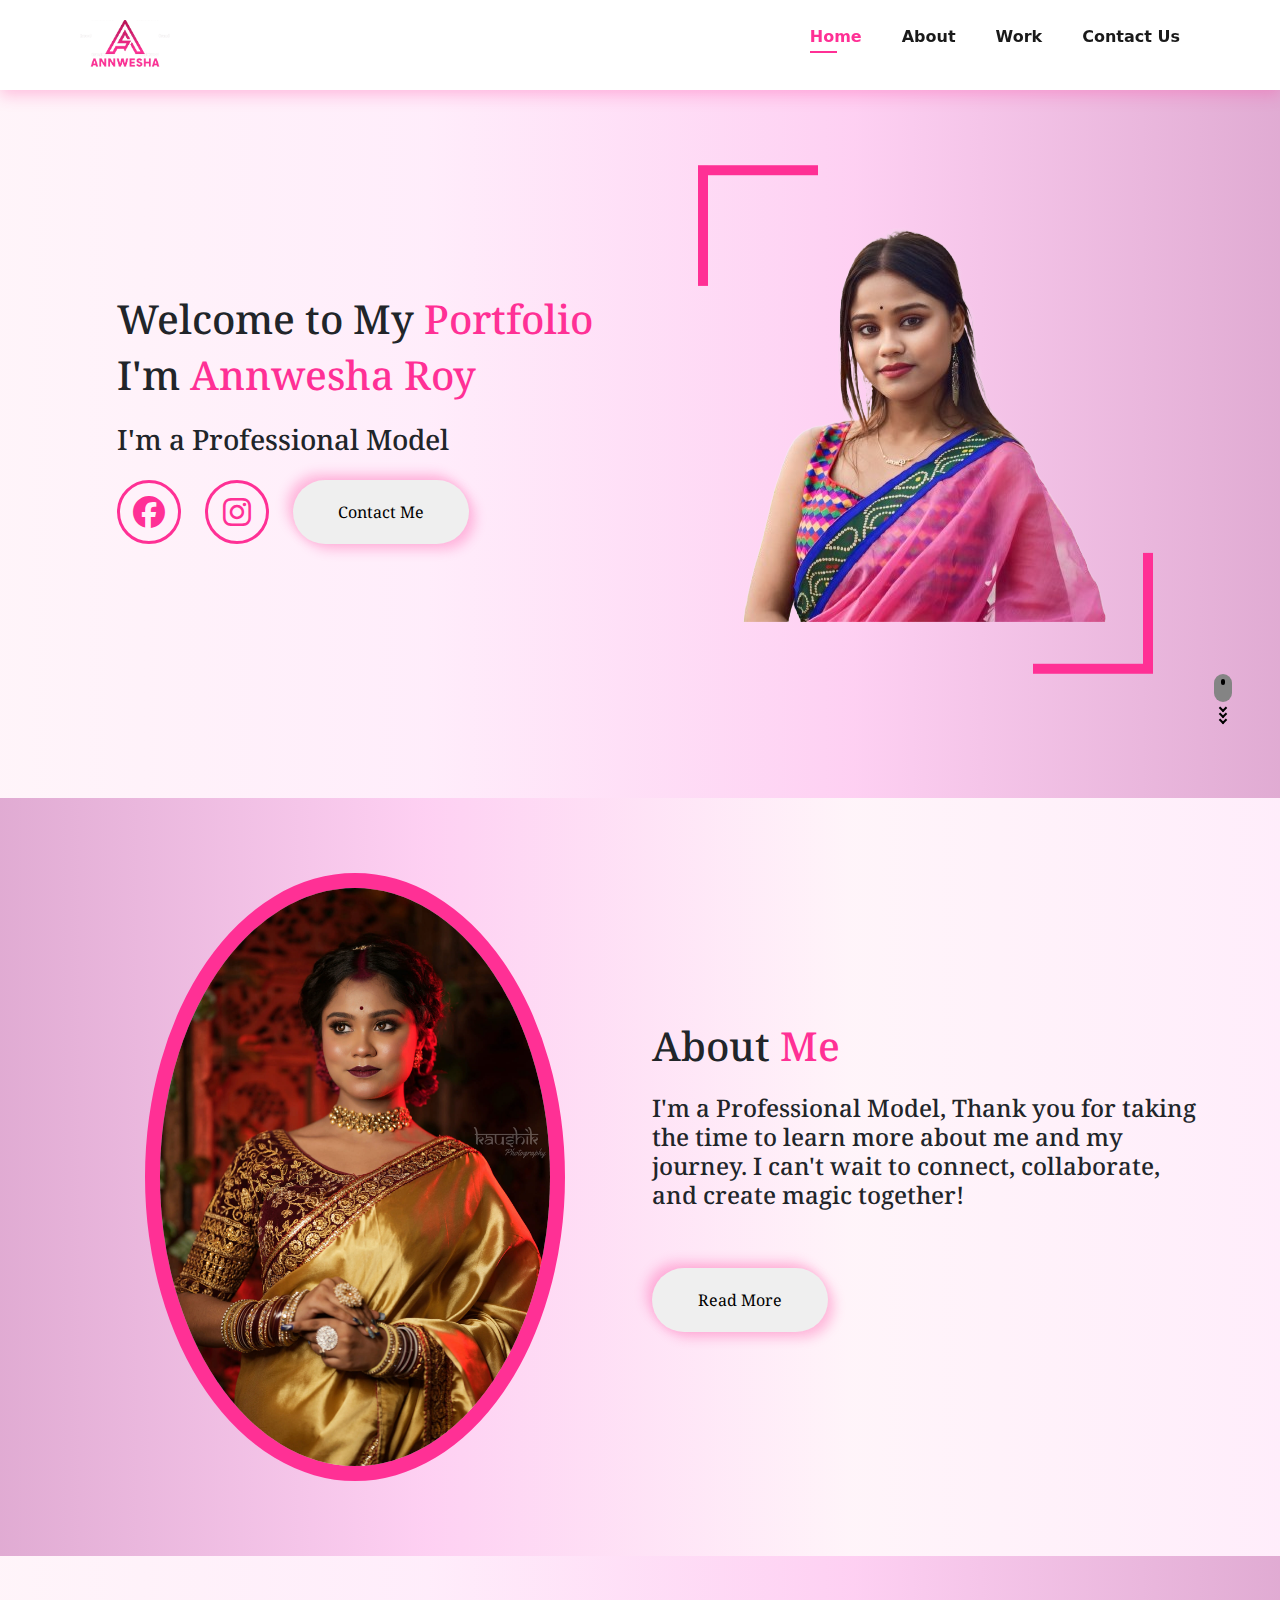
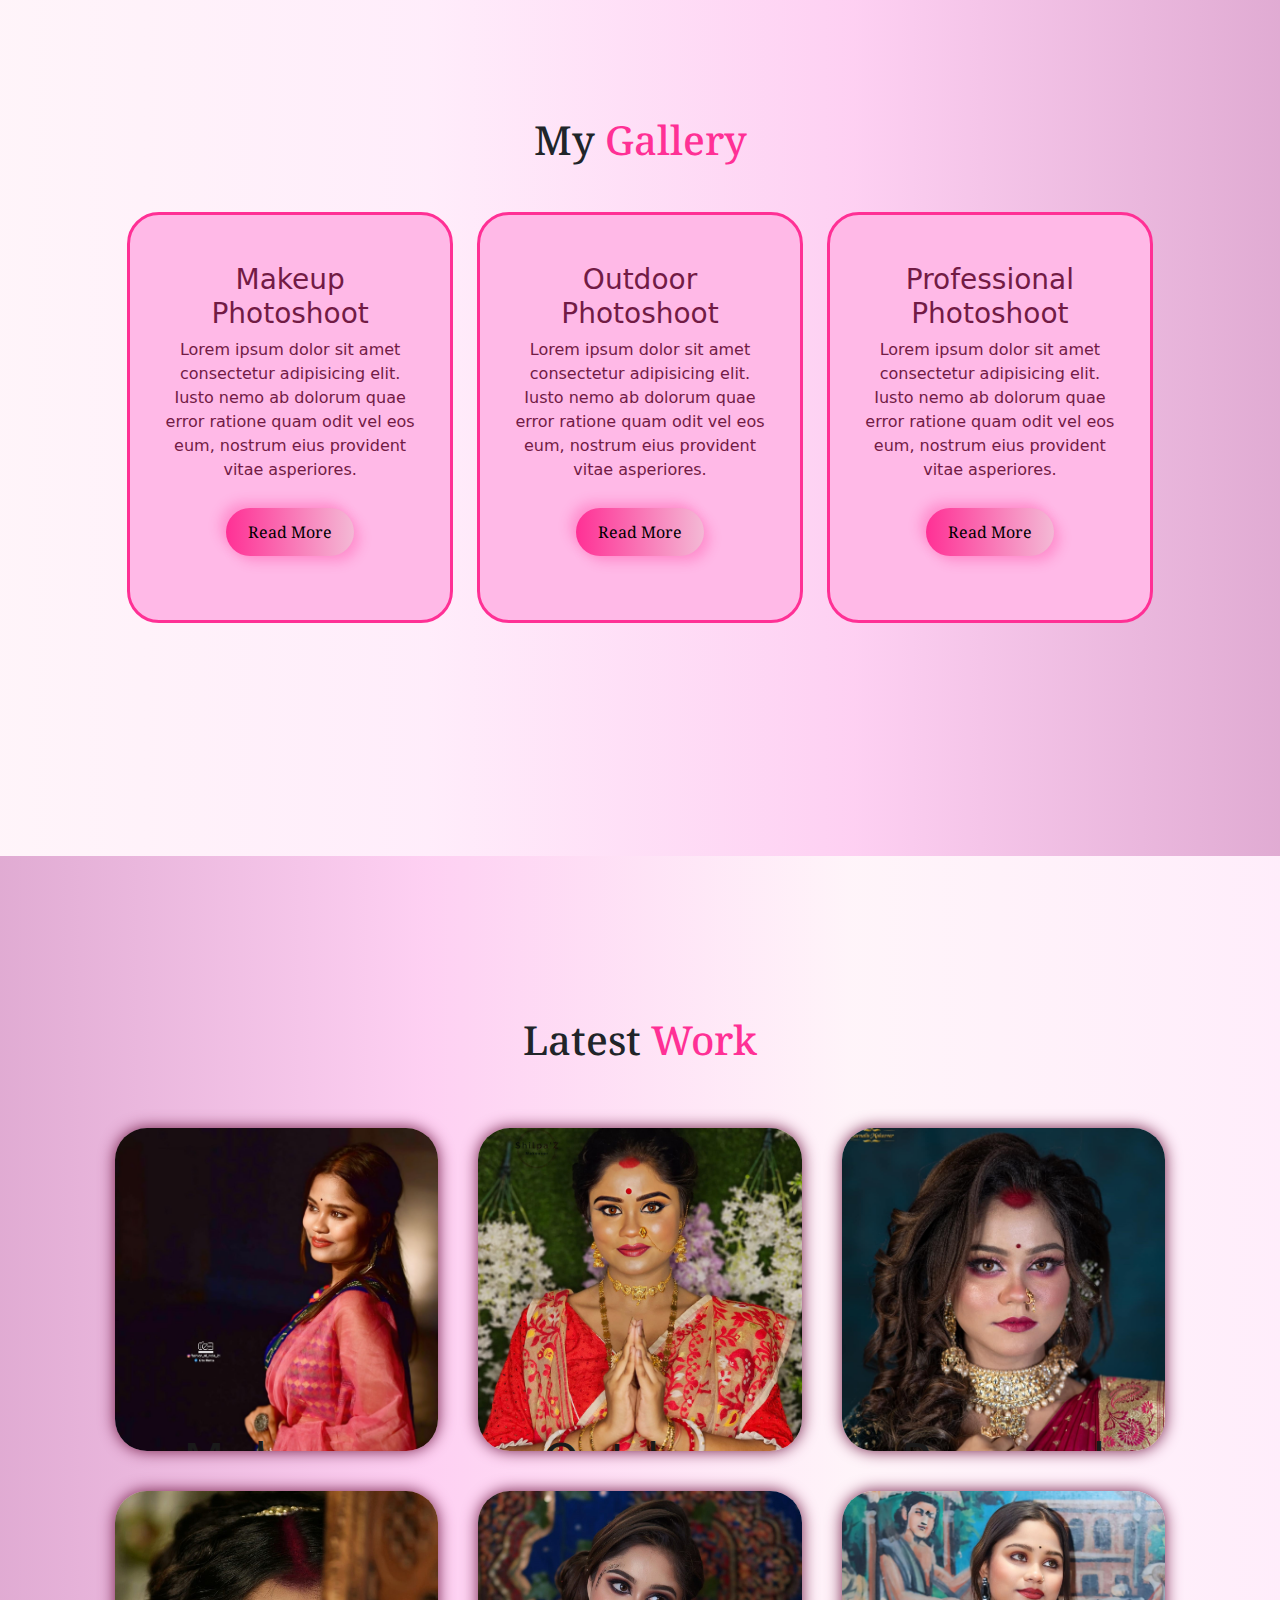
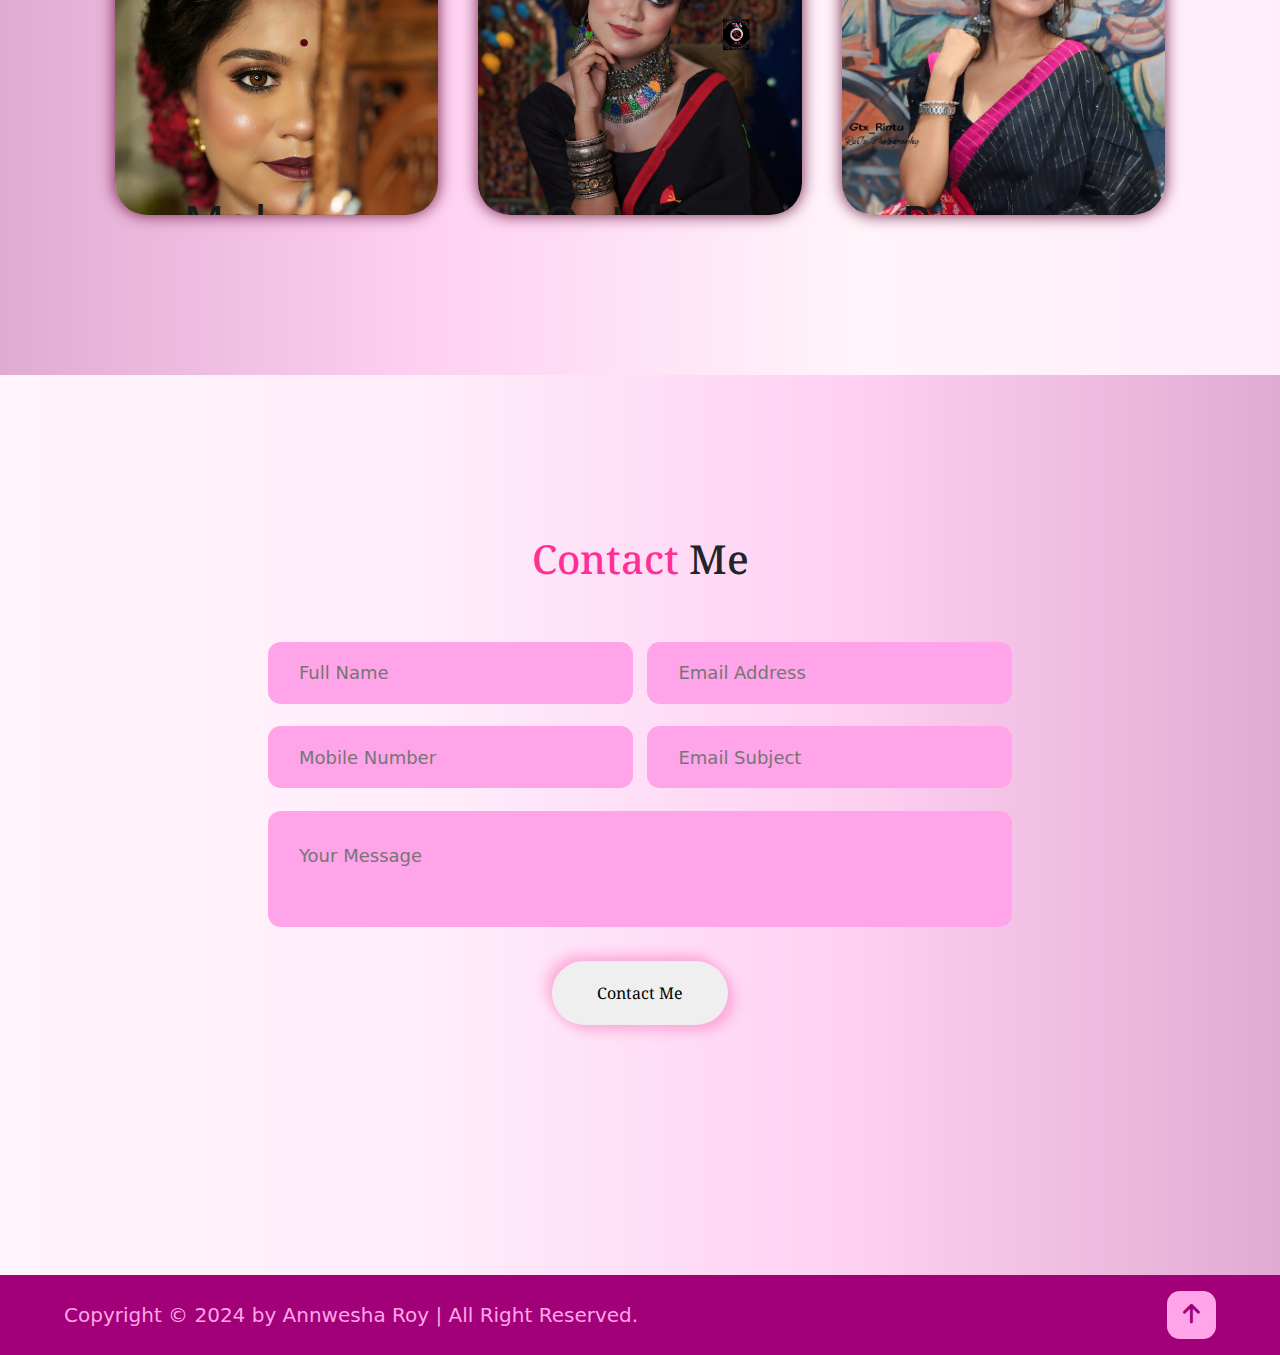
<file: index.html>
<!DOCTYPE html>
<html lang="en">
<head>
    <meta charset="UTF-8">
    <meta name="viewport" content="width=device-width, initial-scale=1.0">
    <title>Annwesha</title>
    <link rel="shortcut icon" type="x-icon" href="images/logo_tab.png">
    <link rel="stylesheet" href="style.css">
    <link href="https://cdn.jsdelivr.net/npm/bootstrap@5.0.2/dist/css/bootstrap.min.css" rel="stylesheet">
    <link rel="stylesheet" href="https://cdnjs.cloudflare.com/ajax/libs/font-awesome/6.5.2/css/all.min.css" />
</head>
<body>
    
    <!-- Header Start -->
    <section id="header" class="header">
        <a href="#"><img src="image/large.png" class="logo" alt=""></a>
        <div>
            <ul id="navbar">
                <li><a class="active" href="index.html">Home</a></li>
                <li><a href="#about_us">About</a></li>
<!--                 <li><a href="my_work.html">Gallery</a></li> -->
                <li><a href="my_work.html">Work</a></li>
                <li><a href="#contact">Contact Us</a></li>
                <a href="#" id="close"><i class="fa-solid fa-x"></i></a>
            </ul>
        </div>
        <div id="mobile">
            <i id="bar" class="fas fa-outdent"></i>
        </div>
    </section>
    <!-- Header End -->

    <!-- Home Section Start -->
    <section class="home">
        <div class="container">
            <div class="row">
                <div class="col-md-6 justify-content-center d-flex align-items-center">
                    <div class="hero_text">
                        <h1>Welcome to My<span style="color: #FF3095;"> Portfolio</span></h1>
                        <h1>I'm <span style="color: #FF3095;">Annwesha Roy</span></h1>
                        <h3>I'm a Professional Model</h3>
                        <div class="social-media">
                            <a href="https://www.facebook.com/RonyAdhiAyush"><i class="fa-brands fa-facebook"></i></a>
                            <a href="https://www.instagram.com/ayush_dey_00/"><i class="fa-brands fa-instagram"></i></a>
                            <button> Contact Me
                            </button>
                        </div>
                    </div>
                </div>
                <div class="col-md-6">
                    <div class="image_hero">
                        <img src="image/annwesha_hero.png" alt="">
                    </div>
                </div>
            </div>
        </div>
        <div class="mouse_scroll_main d-flex justify-content-end px-5">
            <div class="mouse-icon">
                <div class="mouse"></div>
                <span class="arrow arrow-01"></span>
                <span class="arrow arrow-02"></span>
                <span class="arrow arrow-03"></span>
            </div>
        </div>
    </section>
    <!-- Home Section End -->

    <!-- About Us Section Start -->
    <section class="about_us" id="about_us">
        <div class="container">
            <div class="row">
                <div class="col-md-6 justify-content-center d-flex align-items-center">
                    <div class="about_us_img">
                        <img src="image/about(1).jpg" alt="">
                    </div>
                </div>
                <div class="col-md-6 d-flex align-items-center">
                    <div class="hero_text">
                        <h1>About<span style="color: #FF3095;"> Me</span></h1>
                        <h4>I'm a Professional Model, Thank you for taking the time to learn more about me and my journey. I can't wait to connect, collaborate, and create magic together!</h4>
                        <button>Read More
                        </button>
                    </div>
                </div>
        </div>
        
    </section>
    <!-- About Us Section End -->

    <!-- Gallery section Start -->
    <section class="gallery" id="gallery">
        <div class="container">
            <h1>My <span style="color: #FF3095;">Gallery</span></h1>
            <div class="row mt-5">
                <div class="col-md-4">
                    <div class="services-container">
                        <div class="services-box">
                            <h3>Makeup Photoshoot</h3>
                            <p>Lorem ipsum dolor sit amet consectetur adipisicing elit. Iusto nemo ab dolorum quae error ratione quam odit vel eos eum, nostrum eius provident vitae asperiores.</p>
                            <button>Read More
                            </button>
                        </div>
                    </div>
                </div>
                <div class="col-md-4">
                    <div class="services-container">
                        <div class="services-box">
                            <h3>Outdoor Photoshoot</h3>
                            <p>Lorem ipsum dolor sit amet consectetur adipisicing elit. Iusto nemo ab dolorum quae error ratione quam odit vel eos eum, nostrum eius provident vitae asperiores.</p>
                            <button>Read More
                            </button>
                        </div>
                    </div>
                </div>
                <div class="col-md-4">
                    <div class="services-container">
                        <div class="services-box">
                            <h3>Professional Photoshoot</h3>
                            <p>Lorem ipsum dolor sit amet consectetur adipisicing elit. Iusto nemo ab dolorum quae error ratione quam odit vel eos eum, nostrum eius provident vitae asperiores.</p>
                            <button>Read More
                            </button>
                        </div>
                    </div>
                </div>
            </div>
        </div>
    </section>
    <!-- Gallery section End -->

    <!-- Letest Work Section Start -->
    <section class="letest_work" id="work">
            <h1 class="heading">Latest <span style="color: #FF3095;">Work</span></h1>
            <div class="portfolio-container mt-5">
                <div class="portfolio-box">
                    <img src="image/annu_gallery_12(1).jpg" alt="">
                    <a href="my_work.html">
                        <div class="portfolio-layer">
                            <h4>Makeup Photoshoot</h4>
                            <p>Lorem ipsum dolor, sit amet consectetur adipisicing elit.</p>
                            <i class="fa-solid fa-arrow-up-right-from-square"></i>
                        </div>
                    </a>
                </div>
                <div class="portfolio-box">
                    <img src="image/annu_gallery_4(3).jpg" alt="">
                    <a href="my_work.html">
                        <div class="portfolio-layer">
                            <h4>Outdoor Photoshoot</h4>
                            <p>Lorem ipsum dolor, sit amet consectetur adipisicing elit.</p>
                            <i class="fa-solid fa-arrow-up-right-from-square"></i>
                        </div>
                    </a>
                </div>
                <div class="portfolio-box">
                    <img src="image/annu_gallery_5.jpg" alt="">
                    <a href="my_work.html">
                        <div class="portfolio-layer">
                            <h4>Personal Photoshoot</h4>
                            <p>Lorem ipsum dolor, sit amet consectetur adipisicing elit.</p>
                            <i class="fa-solid fa-arrow-up-right-from-square"></i>
                        </div>
                    </a>
                </div>
                <div class="portfolio-box">
                    <img src="image/annu_gallery_1(5).jpg" alt="">
                    <a href="my_work.html">
                        <div class="portfolio-layer">
                            <h4>Makeup Photoshoot</h4>
                            <p>Lorem ipsum dolor, sit amet consectetur adipisicing elit.</p>
                            <i class="fa-solid fa-arrow-up-right-from-square"></i>
                        </div>
                    </a>
                </div>
                <div class="portfolio-box">
                    <img src="image/annu_gallery_1(2).jpg" alt="">
                    <a href="my_work.html">
                        <div class="portfolio-layer">
                            <h4>Outdoor Photoshoot</h4>
                            <p>Lorem ipsum dolor, sit amet consectetur adipisicing elit.</p>
                            <i class="fa-solid fa-arrow-up-right-from-square"></i>
                        </div>
                    </a>
                </div>
                <div class="portfolio-box">
                    <img src="image/annu_gallery_1(6).jpg" alt="">
                    <a href="my_work.html">
                        <div class="portfolio-layer">
                            <h4>Personal Photoshoot</h4>
                            <p>Lorem ipsum dolor, sit amet consectetur adipisicing elit.</p>
                            <i class="fa-solid fa-arrow-up-right-from-square"></i>
                        </div>
                    </a>
                </div>
            </div>
    </section>
    <!-- Letest Work Section End -->

    <!-- Contact Section Start -->
    <section class="contact" id="contact">
        <h1 class="heading"><span style="color: #FF3095;">Contact</span> Me</h1>
        <div class="container">
            <form action="#">
                <div class="input-box">
                    <input type="text" name="name" id="name" required placeholder="Full Name">
                    <input type="text" name="email" id="email" required placeholder="Email Address">
                </div>
                <div class="input-box">
                    <input type="Number" name="number" id="number" required placeholder="Mobile Number">
                    <input type="text" name="subject" id="subject" required placeholder="Email Subject">
                </div>
                <textarea name="message" id="message" required placeholder="Your Message"></textarea>
                <button class="mt-3"> Contact Me
                </button>
            </form>
        </div>
    </section>
    <!-- Contact Section End -->

    <!-- Footer Section Start -->
    <footer class="footer">
        <div class="footer-text">
            <p>Copyright &copy; 2024 by Annwesha Roy | All Right Reserved.</p>
        </div>
        <a href="#home">
            <div class="footer-iconTop">
                <i class="fa-solid fa-arrow-up"></i>
            </div>
        </a>
    </footer>
    <!-- Footer Section End -->

    <script src="script.js"></script>
    
    <script src="https://cdn.jsdelivr.net/npm/@popperjs/core@2.9.2/dist/umd/popper.min.js"></script>
    <script src="https://cdn.jsdelivr.net/npm/bootstrap@5.0.2/dist/js/bootstrap.min.js"></script>
</body>
</html>
</file>
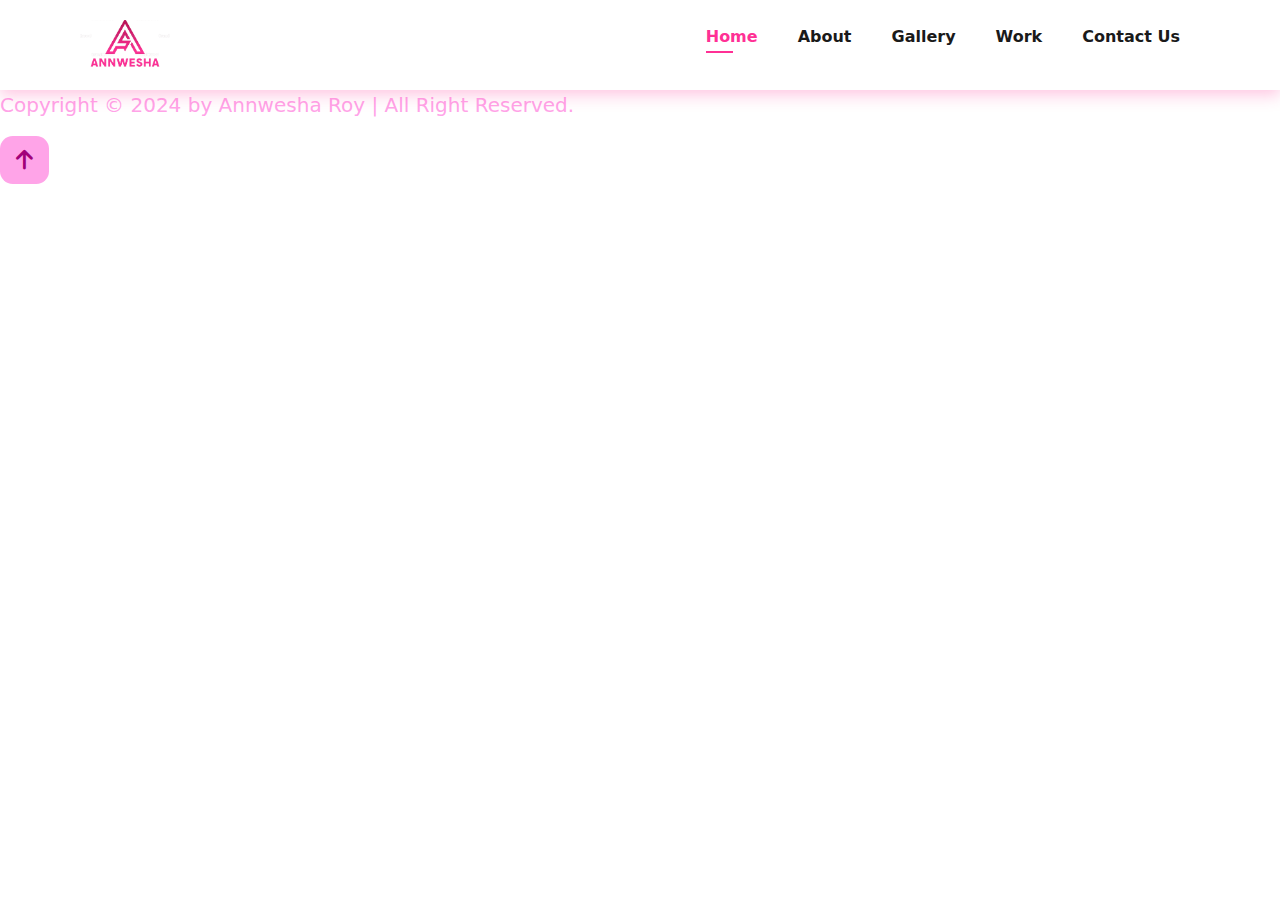
<file: gallery.html>
<!DOCTYPE html>
<html lang="en">
<head>
    <meta charset="UTF-8">
    <meta name="viewport" content="width=device-width, initial-scale=1.0">
    <title>Annwesha</title>
    <link rel="shortcut icon" type="x-icon" href="images/logo_tab.png">
    <link rel="stylesheet" href="style.css">
    <link href="https://cdn.jsdelivr.net/npm/bootstrap@5.0.2/dist/css/bootstrap.min.css" rel="stylesheet">
    <link rel="stylesheet" href="https://cdnjs.cloudflare.com/ajax/libs/font-awesome/6.5.2/css/all.min.css" />
</head>
<body>
    
    <!-- Header Start -->
    <section id="gallery_header" class="header">
        <a href="#"><img src="image/large.png" class="logo" alt=""></a>
        <div>
            <ul id="gallery_navbar">
                <li><a class="active" href="index.html">Home</a></li>
                <li><a href="#about_us">About</a></li>
                <li><a href="#gallery">Gallery</a></li>
                <li><a href="my_work.html">Work</a></li>
                <li><a href="#contact">Contact Us</a></li>
                <a href="#" id="gallery_close"><i class="fa-solid fa-x"></i></a>
            </ul>
        </div>
        <div id="mobile">
            <i id="gallery_bar" class="fas fa-outdent"></i>
        </div>
    </section>
    <!-- Header End -->



    <!-- Footer Section Start -->
    <footer class="gallery_footer">
        <div class="footer-text">
            <p>Copyright &copy; 2024 by Annwesha Roy | All Right Reserved.</p>
        </div>
        <a href="#home">
            <div class="footer-iconTop">
                <i class="fa-solid fa-arrow-up"></i>
            </div>
        </a>
    </footer>
    <!-- Footer Section End -->

    <script src="script.js"></script>
    
    <script src="https://cdn.jsdelivr.net/npm/@popperjs/core@2.9.2/dist/umd/popper.min.js"></script>
    <script src="https://cdn.jsdelivr.net/npm/bootstrap@5.0.2/dist/js/bootstrap.min.js"></script>
</body>
</html>
</file>
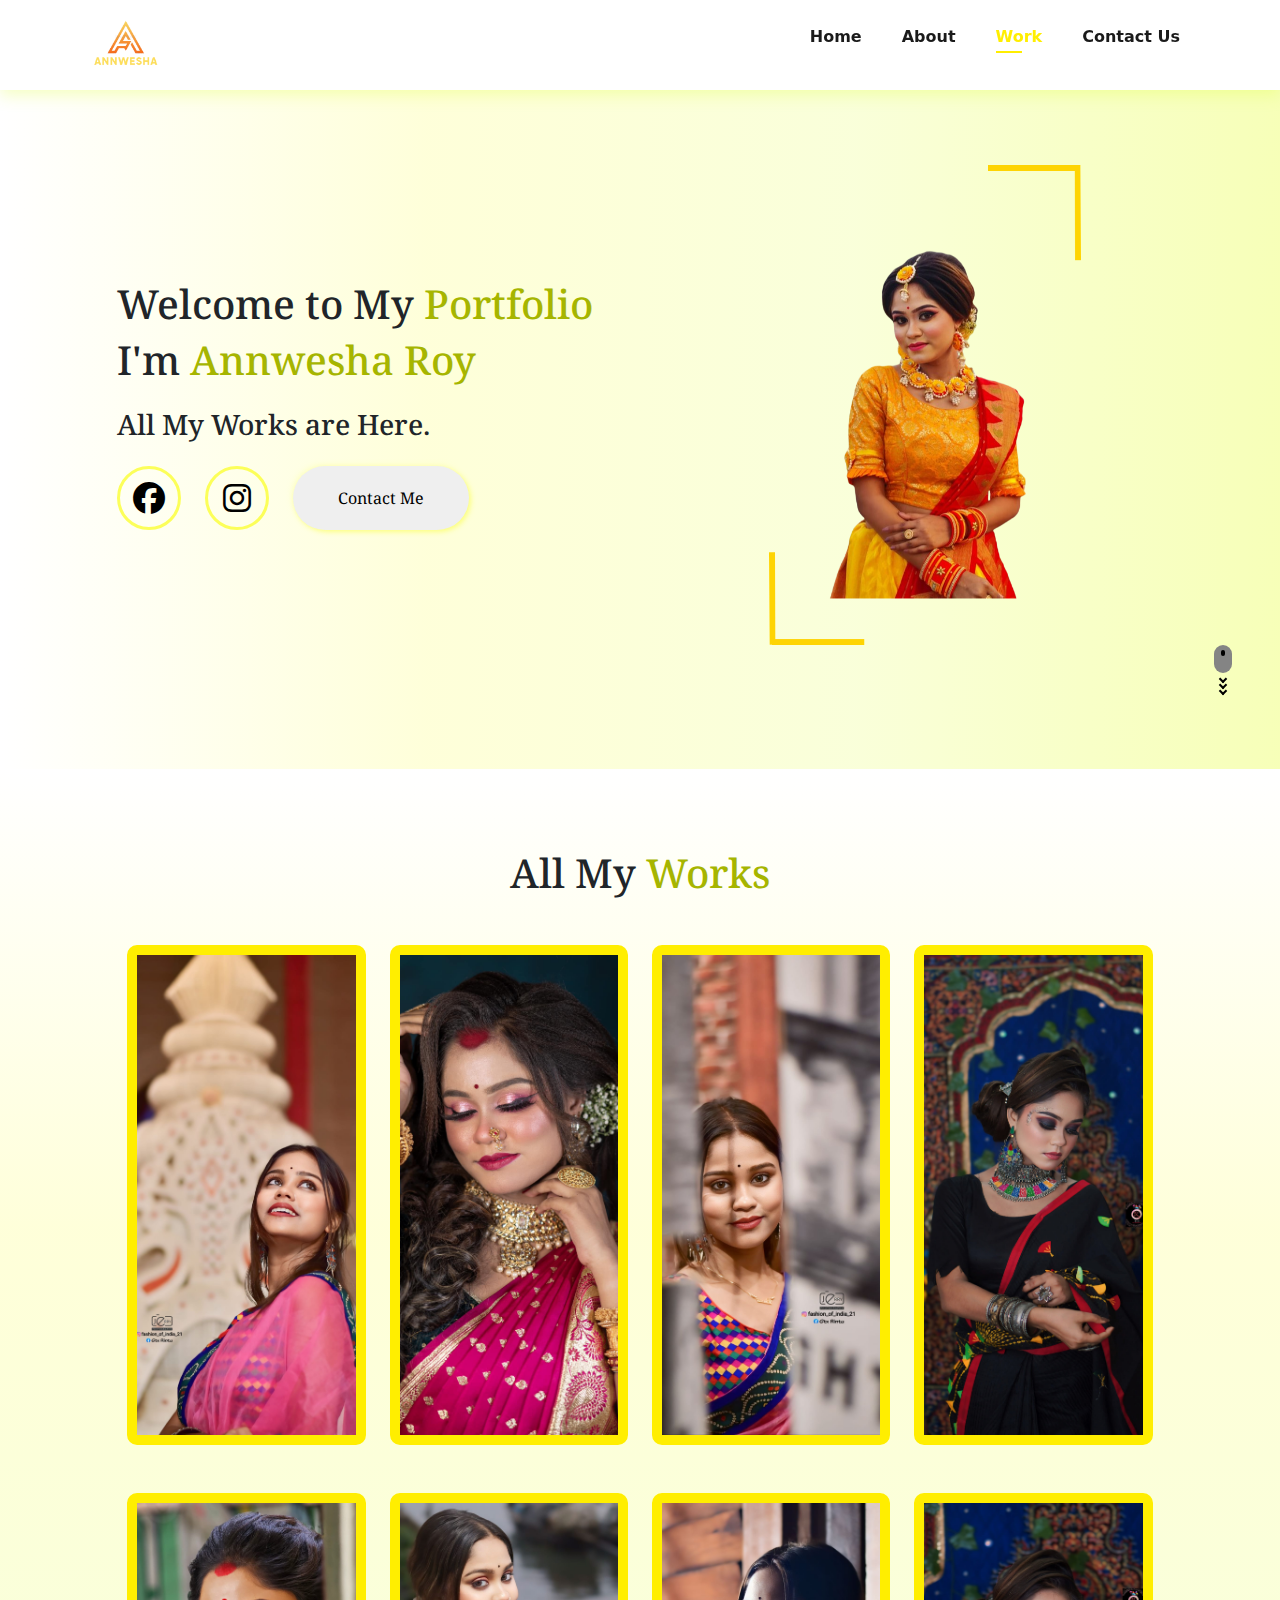
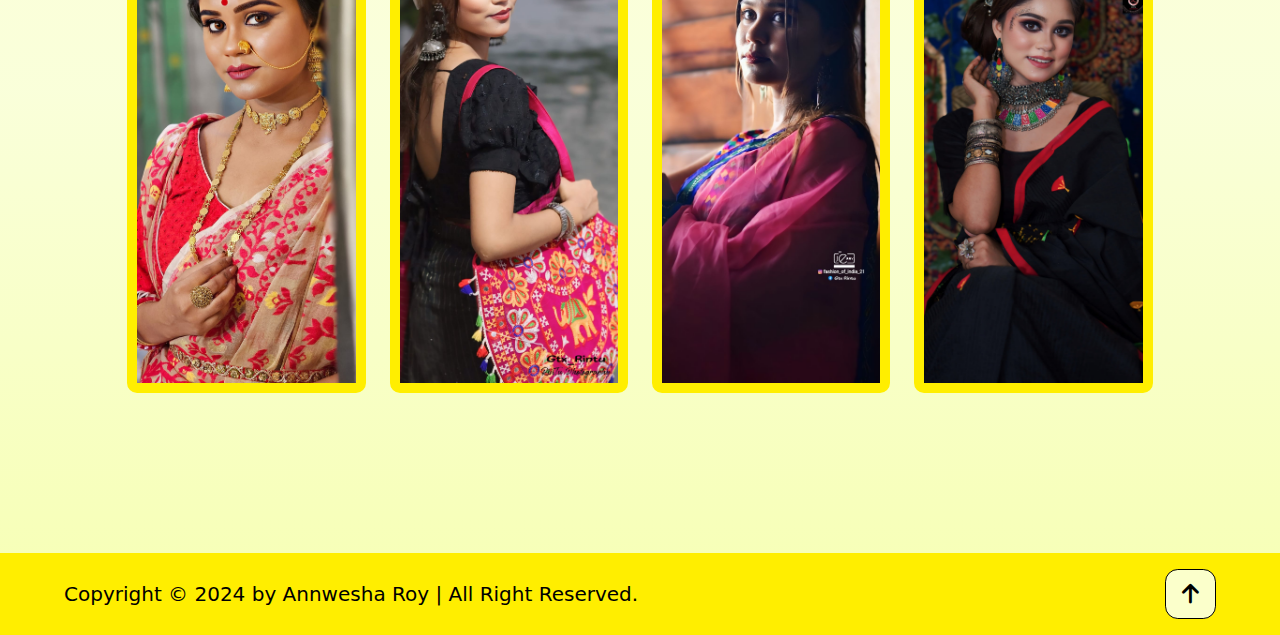
<file: my_work.html>
<!DOCTYPE html>
<html lang="en">
<head>
    <meta charset="UTF-8">
    <meta name="viewport" content="width=device-width, initial-scale=1.0">
    <title>Annwesha</title>
    <link rel="shortcut icon" type="x-icon" href="images/logo_tab.png">
    <link rel="stylesheet" href="style.css">
    <link href="https://cdn.jsdelivr.net/npm/bootstrap@5.0.2/dist/css/bootstrap.min.css" rel="stylesheet">
    <link rel="stylesheet" href="https://cdnjs.cloudflare.com/ajax/libs/font-awesome/6.5.2/css/all.min.css" />
</head>
<body>
    <!-- Header Start -->
    <section id="header_letest" class="header_letest">
        <a href="#"><img src="image/logo_2.png" class="logo" alt=""></a>
        <div>
            <ul id="latest_navbar">
                <li><a href="./index.html#home">Home</a></li>
                <li><a href="./index.html#about">About</a></li>
<!--                 <li><a href="my_work.html">Gallery</a></li> -->
                <li><a class="active" href="#work">Work</a></li>
                <li><a href="./index.html#contact">Contact Us</a></li>
                <a href="#" id="latest_close"><i class="fa-solid fa-x"></i></a>
            </ul>
        </div>
        <div id="mobile">
            <i id="latest_bar" class="fas fa-outdent"></i>
        </div>
    </section>
    <!-- Header End -->

    <!-- Home Section Start -->
    <section class="latest_home">
        <div class="container">
            <div class="row">
                <div class="col-md-6 justify-content-center d-flex align-items-center">
                    <div class="hero_text">
                        <h1>Welcome to My<span style="color: #a6b500;"> Portfolio</span></h1>
                        <h1>I'm <span style="color: #a6b500;">Annwesha Roy</span></h1>
                        <h3>All My Works are Here.</h3>
                        <div class="social-media">
                            <a href="https://www.facebook.com/RonyAdhiAyush"><i class="fa-brands fa-facebook"></i></a>
                            <a href="https://www.instagram.com/ayush_dey_00/"><i class="fa-brands fa-instagram"></i></a>
                            <button> Contact Me
                            </button>
                        </div>
                    </div>
                </div>
                <div class="col-md-6">
                    <div class="image_hero">
                        <img src="image/hero-latest.png" style="max-height: 30rem;" alt="">
                    </div>
                </div>
            </div>
        </div>
        <div class="mouse_scroll_main d-flex justify-content-end px-5">
            <div class="mouse-icon">
                <div class="mouse"></div>
                <span class="arrow arrow-01"></span>
                <span class="arrow arrow-02"></span>
                <span class="arrow arrow-03"></span>
            </div>
        </div>
    </section>
    <!-- Home Section End -->

    <!-- All Work Section Start -->
    <section class="all_my_works">
        <h1>All My <span style="color: #a6b500;">Works</span></h1>
        <div class="container mt-5">
            <div class="row">
                <div class="col-md-3">
                    <div class="image_of_works">
                        <img src="image/annu_gallery_7(1).jpg" class="img-fluid" alt="">
                    </div>
                </div>
                <div class="col-md-3">
                    <div class="image_of_works">
                        <img src="image/annu_gallery_4.jpg" class="img-fluid" alt="">
                    </div>
                </div>
                <div class="col-md-3">
                    <div class="image_of_works">
                        <img src="image/annu_gallery_6(1).jpg" class="img-fluid" alt="">
                    </div>
                </div>
                <div class="col-md-3">
                    <div class="image_of_works">
                        <img src="image/annu_gallery_5(2).jpg" class="img-fluid" alt="">
                    </div>
                </div>
            </div>
            <div class="row mt-5">
                <div class="col-md-3">
                    <div class="image_of_works">
                        <img src="image/annu_gallery_3(3).jpg" class="img-fluid" alt="">
                    </div>
                </div>
                <div class="col-md-3">
                    <div class="image_of_works">
                        <img src="image/annu_gallery_3(4).jpg" class="img-fluid" alt="">
                    </div>
                </div>
                <div class="col-md-3">
                    <div class="image_of_works">
                        <img src="image/annu_gallery_14(1).jpg" class="img-fluid" alt="">
                    </div>
                </div>
                <div class="col-md-3">
                    <div class="image_of_works">
                        <img src="image/annu_gallery_4(2).jpg" class="img-fluid" alt="">
                    </div>
                </div>
            </div>
        </div>
    </section>
    <!-- All Work Section End -->

    <!-- Footer Section Start -->
    <footer class="my_work_footer">
        <div class="footer-text">
            <p>Copyright &copy; 2024 by Annwesha Roy | All Right Reserved.</p>
        </div>
        <a href="#home">
            <div class="footer-iconTop">
                <i class="fa-solid fa-arrow-up"></i>
            </div>
        </a>
    </footer>
    <!-- Footer Section End -->

    <script src="script.js"></script>
    
    <script src="https://cdn.jsdelivr.net/npm/@popperjs/core@2.9.2/dist/umd/popper.min.js"></script>
    <script src="https://cdn.jsdelivr.net/npm/bootstrap@5.0.2/dist/js/bootstrap.min.js"></script>
</body>
</html>
</file>
<file: style.css>
@import url('https://fonts.googleapis.com/css2?family=Noto+Serif:ital,wght@0,100..900;1,100..900&display=swap');
:root{
    --bg-text-color:#FF3095;
}
/* Header */
.logo{
    object-fit: cover;
    height: 50px;
    width: 90px;
}
#header{
    display: flex;
    align-items: center;
    justify-content: space-between;
    padding: 20px 80px;
    background-color: #ffffff;
    box-shadow: 0 5px 15px #ff309448;
    position: sticky;
    top: 0;
    z-index: 999999;
}
#navbar{
    display: flex;
    align-items: center;
    justify-content: center;
}
#navbar li{
    list-style-type: none;
    padding: 0 20px;
    position: relative;
}
#navbar li a{
    text-decoration: none;
    font-size: 16px;
    font-weight: 600;
    color: #1a1a1a;
    transition: 0.3s ease;
}
#navbar li a:hover,
#navbar li a.active{
    color: var(--bg-text-color);
}
#navbar li a.active::after,
#navbar li a:hover::after{
    content: "";
    width: 30%;
    height: 2px;
    background: var(--bg-text-color);
    position: absolute;
    bottom: -4px;
    left: 20px;
}
#mobile,
#close{
    display: none;
    align-items: center;
}
.header #navbar i{
    color: var(--bg-text-color);
}
.header #mobile i{
    color: var(--bg-text-color);
}
/* Navbar Responcive */
@media (max-width:856px){
    #navbar{
        display: flex;
        flex-direction: column;
        align-items: flex-start;
        justify-content: flex-start;
        position: fixed;
        top: 0;
        right: -300px;
        height: 100vh;
        width: 300px;
        background-color: #e3e6f3;
        box-shadow: 0 40px 60px rgba(0, 0, 0, 0.1);
        padding: 80px 0 0 10px;
        transition: 0.3s;
        z-index: 999;
    }
    #navbar.active{
        right: 0px;
    }
    #navbar li{
        margin-bottom: 25px;
    }
    #mobile{
        display: flex;
        align-items: center;
    }
    #mobile i{
        color: #1a1a1a;
        font-size: 24px;
        padding-left: 20px;
    }
    #close{
        display: block;
        position: absolute;
        top: 30px;
        left: 30px;
        color: #1a1a1a;
        font-size: 24px
    }
    #cart_bag{
        display: none;
    }
}
/* Header */

/* Home Section Start */
.home{
    padding: 75px 0;
    background-image: linear-gradient(to right, #ff30940d, #ffe1f898, #fb54d146, #a2007954);
}
.home .hero_text h1{
    font-family: "Noto Serif", serif;
}
.home .hero_text h3{
    margin-top: 1rem;
    font-family: "Noto Serif", serif;
}
.home .hero_text{
    display: flex;
    flex-direction: column;
}
.social-media{
    display: flex;
    align-items: center;
    margin-top: 1rem;
   }
.social-media a{
    display: inline-flex;
    justify-content: center;
    align-items: center;
    width: 4rem;
    height: 4rem;
    background: transparent;
    border: .2rem solid var(--bg-text-color);
    border-radius: 50%;
    font-size: 2rem;
    color: var(--bg-text-color);
    margin: 0 1.5rem 0 0;
    transition: .5s ease;
    text-decoration: none;
}
.social-media a:hover{
    background: var(--bg-text-color);
    color: black;
    box-shadow: 0 0 1rem var(--bg-text-color);
    width: 5rem;
    height: 5rem;
    font-size: 3rem;
}
.home button {
    width: 11em;
    height: 4em;
    border-radius: 30em;
    font-family: "Noto Serif", serif;
    border: none;
    position: relative;
    overflow: hidden;
    z-index: 1;
    box-shadow: 6px 6px 12px #ff309448,
                -6px -6px 12px #ff309448;
   }
   
.home button::before {
    content: '';
    width: 0;
    height: 4em;
    border-radius: 30em;
    position: absolute;
    top: 0;
    left: 0;
    background-image: linear-gradient(to right, #FF3095 0%, #ff309448 100%);
    transition: .5s ease;
    display: block;
    z-index: -1;
   }
   
.home button:hover::before {
    width: 11em;
   }

.home .image_hero{
    display: flex;
    justify-content: center;
}

/* Home Section End */

/* About Us Section Start */
.about_us{
    padding: 75px 0;
    background-image: linear-gradient(to right,  #a2007954,  #fb54d146, #ff30940d,#ffe1f898);
}
.about_us .about_us_img img{
    border: 15px solid #FF3095;
    border-radius: 50%;
    height: 38rem;
    background-color: #ffb9e7;
}
.about_us .hero_text h1{
    font-family: "Noto Serif", serif;
}
.about_us .hero_text h4{
    margin-top: 1rem;
    font-family: "Noto Serif", serif;
}
.about_us .hero_text{
    display: flex;
    flex-direction: column;
}
.about_us button {
    width: 11em;
    height: 4em;
    border-radius: 30em;
    font-family: "Noto Serif", serif;
    border: none;
    position: relative;
    overflow: hidden;
    z-index: 1;
    box-shadow: 6px 6px 12px #ff309448,
                -6px -6px 12px #ff309448;
    margin-top: 50px;
   }
   
.about_us button::before {
    content: '';
    width: 0;
    height: 4em;
    border-radius: 30em;
    position: absolute;
    top: 0;
    left: 0;
    background-image: linear-gradient(to right, #FF3095 0%, #ff309448 100%);
    transition: .5s ease;
    display: block;
    z-index: -1;
   }
   
.about_us button:hover::before {
    width: 11em;
   }
/* About Us Section End */

/* Gallery Section Start */
.gallery{
    padding: 10rem 9% 2rem;;
    background-image: linear-gradient(to right, #ff30940d, #ffe1f898, #fb54d146, #a2007954);
    min-height: 100vh;
}
.gallery h1{
    font-family: "Noto Serif", serif;
    text-align: center;
}
.services-container .services-box {
    flex: 1 1 30rem;
    background: #ffb9e7;
    padding: 3rem 2rem 4rem;
    color: #721b45;
    border-radius: 2rem;
    text-align: center;
    border: .2rem solid #FF3095;
    transition: .5s ease;
}
.services-container .services-box:hover {
    border-color: #ff309448;
    background-color: #a20079;
    color: #1a1a1a;
    transform: scale(1.02);
    box-shadow:  0 0 1.5rem #721b45;
}
.gallery button {
    width: 8em;
    height: 3em;
    border-radius: 30em;
    font-family: "Noto Serif", serif;
    border: none;
    position: relative;
    overflow: hidden;
    z-index: 1;
    box-shadow: 6px 6px 12px #ff309448,
                -6px -6px 12px #ff309448;
    margin-top: 10px;
    background-image: linear-gradient(to right, #FF3095 0%, #ff309448 100%);
   }
/* Gallery Section End */

/* Letest Work Section Start */
.letest_work{
    padding: 10rem 9% 10rem;
    background-image: linear-gradient(to right,  #a2007954,  #fb54d146, #ff30940d,#ffe1f898);
    min-height: 100vh;
    text-align: center;
}
.letest_work h1{
    margin-bottom: 4rem;
    font-family: "Noto Serif", serif;
}
.portfolio-container{
    display: grid;
    grid-template-columns: repeat(3, 1fr);
    align-items: center;
    gap: 2.5rem;
}
.portfolio-container .portfolio-box{
    position: relative;
    border-radius: 2rem;
    box-shadow: 0 0 1rem #721b45;
    overflow: hidden;
    display: flex;
}
.portfolio-box img{
    width: 100%;
    transition: .5s ease;
}
.portfolio-box:hover img{
    transform: scale(1.1);
    opacity: 0.7;
}
.portfolio-box .portfolio-layer{
    position: absolute;
    bottom: 0;
    left: 0;
    width: 100%;
    height: 100%;
    background: linear-gradient(rgba(0, 0, 0, 0.1), #721b45);
    display: flex;
    justify-content: center;
    align-items: center;
    flex-direction: column;
    text-align: center;
    padding: 0 4rem;
    transform: translateY(100%);
    transition: .5s ease;
}
.portfolio-box:hover .portfolio-layer{
    transform: translateY(0);
}
.portfolio-layer h4{
    font-size: 3rem;
}
.portfolio-layer p{
    font-size: 1.6rem;
    margin: .3rem 0 1rem;
}
.portfolio-box a{
    display: inline-flex;
    justify-content: center;
    align-items: center;
    width: 5rem;
    height: 5rem;
    background: #721b45;
    border-radius: 50%;
    color: #1a1a1a;
}
.portfolio-box a:hover{
    color: #1a1a1a;
}
.portfolio-layer i{
    border: 3px solid black;
    border-radius: 50%;
    padding: 20px;
}
.portfolio-layer i:hover{
    background-color: #000000;
    color: #e3e6f3;
}
/* Letest Work Section End */

/* Contact Section Start */
.contact{
    padding: 10rem 20% 2rem;;
    background-image: linear-gradient(to right, #ff30940d, #ffe1f898, #fb54d146, #a2007954);
    min-height: 100vh;
}
.contact h1{
    margin-bottom: 3rem;
    text-align: center;
    font-family: "Noto Serif", serif;
}
.contact form{
max-width: 100rem;
margin: 1rem auto;
text-align: center;
margin-bottom: 3rem;
}
.contact form .input-box{
display: flex;
justify-content: space-between;
flex-wrap: wrap;
}
.contact form .input-box input,
.contact form textarea{
width: 100%;
padding: 31px;
font-size: 18px;
color: black;
background: #ffa4e8;
border-radius: .8rem;
margin: .7rem 0;
border: 0;
}
.contact form .input-box input:hover, textarea:hover{
box-shadow: 0 0 1rem #a20079;
transition: 0.5s ease-in-out;
background: #FF3095;
}
.contact form .input-box input{
width: 49%;
height: 50px;
}
.contact form textarea{
resize: none;
}
.contact form .btn{
margin-top: 2rem;
cursor: pointer;
}
.contact button {
    width: 11em;
    height: 4em;
    border-radius: 30em;
    font-family: "Noto Serif", serif;
    border: none;
    position: relative;
    overflow: hidden;
    z-index: 1;
    box-shadow: 6px 6px 12px #ff309448,
                -6px -6px 12px #ff309448;
   }
   
.contact button::before {
    content: '';
    width: 0;
    height: 4em;
    border-radius: 30em;
    position: absolute;
    top: 0;
    left: 0;
    background-image: linear-gradient(to right, #FF3095 0%, #ff309448 100%);
    transition: .5s ease;
    display: block;
    z-index: -1;
   }
   
.contact button:hover::before {
    width: 11em;
   }

/* Contact Section End */

/* Footer Section Start */
.footer{
    display: flex;
    justify-content: space-between;
    align-items: center;
    padding: 1rem 5%;
    background-color: #a20079;
}
.footer-text{
    font-size: 20px;
    color: #ffa4e8;
}
.footer-iconTop{
    display: inline-flex;
    justify-content: center;
    align-items: center;
    padding: .8rem 1rem;
    background: #ffa4e8;
    border-radius: .8rem;
    transition: .5s ease;
}
.footer a:hover{
    box-shadow: 0 0 1rem #a20079;
}
a .footer-iconTop i{
    font-size: 1.4rem;
    color: #a20079;
}
.footer .footer-text p{
    margin-top: 0 !important;
    margin-bottom: 0 !important;
}
/* Footer Section End */

@media only screen and (max-width: 480px){
    body{
        overflow-x: hidden;
    }
    /* header Start */
    #header{
        padding: 20px 40px;
    }
    /* header End */
    .home{
        text-align: center;
    }
    .home .image_hero img{
        width: 250px;
        margin-top: 2rem;
    }
    .social-media{
        width: 80%;
    }
    .social-media a{
        height: 3rem;
    }
    .home .hero_text {
        justify-content: center;
        align-items: center;
    }
    .home button {
        height: 3em;
    }
    .home {
        padding: 50px 0;
    }

    /* About Us section Start */
    .about_us .about_us_img img {
        height: auto !important;
        width: 200px;
    }
    .about_us .hero_text{
        margin-top: 3rem;
        justify-content: center;
        align-items: center;
    }
    .about_us .hero_text h1{
        text-align: center;
    }
    .about_us .hero_text h4 {
        text-align: justify;
        padding: 0 47px;
    }
    .services-container{
        margin: 20px 0;
    }
    .gallery{
        padding-top: 5rem;
    }
    /* About us Section end */
    /* Latest Work Section Start */
    .letest_work{
        padding-top: 5rem;
    }
    .portfolio-container{
        grid-template-columns: none;
    }
    /* Latest Work Section End */
    /* Contact Section Start */
    .contact{
        padding: 5rem 2rem;
    }
    .contact form .input-box {
        flex-direction: column;
    }
    
    .contact form .input-box input {
        width: 100%;
    }
    .contact button {
        height: 3em;
    }
    /* Contact Section End */
    /* Footer Section Start */
    footer p{
        font-size: 18px;
    }
    /* Footer Section End */

    /* my work page start */
    .latest_home{
        padding-top: 50px !important;
    }
    .header_letest{
        padding: 20px 40px !important;
    }
    .latest_home .hero_text {
        justify-content: center;
        align-items: center;
    }
    .latest_home .image_hero img {
        width: 250px;
        margin-top: 2rem;
    }
    .latest_home .social-media a {
        height: 3rem !important;
    }
    .all_my_works .image_of_works{
        margin-top: 20px !important;
    }

    /* my work page end */
}

/* Mouse Scroll Start */

.mouse-icon{
    position: relative;
    display: flex;
    flex-direction: column;
    align-items: center;
}
.mouse{
    width: 18px;
    height: 28px;
    background: #848484;
    border-radius: 20px;
    position: relative;
    margin-bottom: 3px;
}
.mouse::after{
    content: '';
    position: absolute;
    width: 4px;
    height: 6px;
    background: #000000;
    top: 5px;
    left: 50%;
    margin-left: -2px;
    border-radius: 20px;
    animation: scrollAnim 1.1s infinite;
}
.arrow{
    width: 6px;
    height: 6px;
    display: block;
    border-bottom: 2px solid #000000;
    border-right: 2px solid #000000;
    transform: rotate(45deg);
    margin: 0 auto;
    animation: scrollAnim 1.1s infinite;
}
.arrow-01 {
    animation-delay: .2s;
}
.arrow-02 {
    animation-delay: .3s;
}
.arrow-03 {
    animation-delay: .4s;
}
@keyframes scrollAnim{
    form{
        top: 5px;
    }
    to{
        top: 15px;
        opacity: 0;
    }
}
@keyframes arrowAnim {
    0% {
        opacity: 0;
    }
    50% {
        opacity: 1;
    }
    100% {
        opacity: 0;
    }
}
/* Mouse Scroll End */


/* My Works Page Start */
/* latest home Section Start */
.latest_home{
    padding: 75px 0;
    background-image: linear-gradient(to right, #ffffff0d, #feffc098, #ebff7746, #e6ff2854);
}
.latest_home .hero_text h1{
    font-family: "Noto Serif", serif;
}
.latest_home .hero_text h3{
    margin-top: 1rem;
    font-family: "Noto Serif", serif;
}
.latest_home .hero_text{
    display: flex;
    flex-direction: column;
}
.latest_home .social-media{
    display: flex;
    align-items: center;
    margin-top: 1rem;
   }
.latest_home .social-media a{
    display: inline-flex;
    justify-content: center;
    align-items: center;
    width: 4rem;
    height: 4rem;
    background: transparent;
    border: .2rem solid #fcff45e1;
    border-radius: 50%;
    font-size: 2rem;
    color: black;
    margin: 0 1.5rem 0 0;
    transition: .5s ease;
    text-decoration: none;
}
.latest_home .social-media a:hover{
    background: #fcff45e1;
    color: black;
    box-shadow: 0 0 1rem #ffee00;
    width: 5rem;
    height: 5rem;
    font-size: 3rem;
}
.latest_home button {
    width: 11em;
    height: 4em;
    border-radius: 30em;
    font-family: "Noto Serif", serif;
    border: none;
    position: relative;
    overflow: hidden;
    z-index: 1;
    box-shadow: 2px 2px 5px #fcff4598,
                -2px -2px 5px #feffc098;
   }
   
.latest_home button::before {
    content: '';
    width: 0;
    height: 4em;
    border-radius: 30em;
    position: absolute;
    top: 0;
    left: 0;
    background-image: linear-gradient(to right, #ffee00 0%, #fbffcb 100%);
    transition: .5s ease;
    display: block;
    z-index: -1;
    box-shadow: 6px 6px 12px #fcff4598,
    -6px -6px 12px #feffc098;;
   }
   
.latest_home button:hover::before {
    width: 11em;
   }

.latest_home .image_hero{
    display: flex;
    justify-content: center;
}
/* latest home end */
/* All My Works Section Start */
.all_my_works{
    padding: 5rem 9% 10rem;
    background-image: linear-gradient(to bottom, #ffffff0d, #feffc098, #ebff7746, #e6ff2854);
    min-height: 100vh;
    text-align: center;
}
.all_my_works h1{
    font-family: "Noto Serif", serif;
    text-align: center;
}
/* .all_my_works .image_of_works{
    border: 5px solid #ffee00;
    border-radius: 14px;
} */
.all_my_works .image_of_works img{
    height: 500px !important;
    object-fit: cover;
    border-radius: 10px;
    border: 10px solid #ffee00;
}
.all_my_works .image_of_works img:hover{
    box-shadow: 0 0 2rem #fbff00;
    overflow: hidden;
    border: 0;
    transition: ease-in-out .3s;
}
/* All My Works Section End */
/* Header Latest */
#header_letest{
    display: flex;
    align-items: center;
    justify-content: space-between;
    padding: 20px 80px;
    background-color: #ffffff;
    box-shadow: 0 5px 15px #dcff2c48;
    position: sticky;
    top: 0;
    z-index: 999999;
}
#latest_navbar{
    display: flex;
    align-items: center;
    justify-content: center;
}
#latest_navbar li{
    list-style-type: none;
    padding: 0 20px;
    position: relative;
}
#latest_navbar li a{
    text-decoration: none;
    font-size: 16px;
    font-weight: 600;
    color: #1a1a1a;
    transition: 0.3s ease;
}
#latest_navbar li a:hover,
#latest_navbar li a.active{
    color: #ffee00;
}
#latest_navbar li a.active::after,
#latest_navbar li a:hover::after{
    content: "";
    width: 30%;
    height: 2px;
    background: #ffee00;
    position: absolute;
    bottom: -4px;
    left: 20px;
}
#mobile,
#latest_close{
    display: none;
    align-items: center;
}
.header_letest #latest_navbar i{
    color: #fbff00;
}
.header_letest #mobile i{
    color: #fbff00;
}
/* Navbar Responcive */
@media (max-width:856px){
    #latest_navbar{
        display: flex;
        flex-direction: column;
        align-items: flex-start;
        justify-content: flex-start;
        position: fixed;
        top: 0;
        right: -300px;
        height: 100vh;
        width: 300px;
        background-color: #ff6403;
        box-shadow: 0 40px 60px rgba(0, 0, 0, 0.1);
        padding: 80px 0 0 10px;
        transition: 0.3s;
        z-index: 999;
    }
    #latest_navbar.active{
        right: 0px;
    }
    #latest_navbar li{
        margin-bottom: 25px;
    }
    #mobile{
        display: flex;
        align-items: center;
    }
    #mobile i{
        color: #1a1a1a;
        font-size: 24px;
        padding-left: 20px;
    }
    #latest_close{
        display: block;
        position: absolute;
        top: 30px;
        left: 30px;
        color: #1a1a1a;
        font-size: 24px
    }
    #cart_bag{
        display: none;
    }
}
/* Latest header */
/* latest work footer start */

/* Footer Section Start */
.my_work_footer{
    display: flex;
    justify-content: space-between;
    align-items: center;
    padding: 1rem 5%;
    background-color: #ffee00;
}
.my_work_footer .footer-text{
    font-size: 20px;
    color: #000000;
}
.my_work_footer .footer-iconTop{
    display: inline-flex;
    justify-content: center;
    align-items: center;
    padding: .8rem 1rem;
    background: #fbffcb;
    border-radius: .8rem;
    border: 1px solid black;
    transition: .5s ease;
}
.my_work_footer a:hover{
    box-shadow: 0 0 1rem #ffee00;
}
.my_work_footer a .footer-iconTop i{
    font-size: 1.4rem;
    color: #000000;
}
.my_work_footer .footer-text p{
    margin-top: 0 !important;
    margin-bottom: 0 !important;
}
/* Footer Section End */

/* latest work footer end */
/* My Works Page End */

/* gallery page start */
#gallery_header{
    display: flex;
    align-items: center;
    justify-content: space-between;
    padding: 20px 80px;
    background-color: #ffffff;
    box-shadow: 0 5px 15px #ff309448;
    position: sticky;
    top: 0;
    z-index: 999999;
}
#gallery_header #gallery_navbar{
    display: flex;
    align-items: center;
    justify-content: center;
}
#gallery_header #gallery_navbar li{
    list-style-type: none;
    padding: 0 20px;
    position: relative;
}
#gallery_header #gallery_navbar li a{
    text-decoration: none;
    font-size: 16px;
    font-weight: 600;
    color: #1a1a1a;
    transition: 0.3s ease;
}
#gallery_header #gallery_navbar li a:hover,
#gallery_header #gallery_navbar li a.active{
    color: var(--bg-text-color);
}
#gallery_header #gallery_navbar li a.active::after,
#gallery_header #gallery_navbar li a:hover::after{
    content: "";
    width: 30%;
    height: 2px;
    background: var(--bg-text-color);
    position: absolute;
    bottom: -4px;
    left: 20px;
}
#gallery_header #mobile,
#gallery_header #gallery_close{
    display: none;
    align-items: center;
}
#gallery_header #gallery_navbar i{
    color: var(--bg-text-color);
}
#gallery_header #mobile i{
    color: var(--bg-text-color);
}
/* Navbar Responcive */
@media (max-width:856px){
    #gallery_header #gallery_navbar{
        display: flex;
        flex-direction: column;
        align-items: flex-start;
        justify-content: flex-start;
        position: fixed;
        top: 0;
        right: -300px;
        height: 100vh;
        width: 300px;
        background-color: #e3e6f3;
        box-shadow: 0 40px 60px rgba(0, 0, 0, 0.1);
        padding: 80px 0 0 10px;
        transition: 0.3s;
        z-index: 999;
    }
    #gallery_header #gallery_navbar.active{
        right: 0px;
    }
    #gallery_header #gallery_navbar li{
        margin-bottom: 25px;
    }
    #gallery_header #mobile{
        display: flex;
        align-items: center;
    }
    #gallery_header #mobile i{
        color: #1a1a1a;
        font-size: 24px;
        padding-left: 20px;
    }
    #gallery_header #gallery_close{
        display: block;
        position: absolute;
        top: 30px;
        left: 30px;
        color: #1a1a1a;
        font-size: 24px
    }
    #gallery_header #cart_bag{
        display: none;
    }
}
/* Header */

/* gallery page end */
</file>
